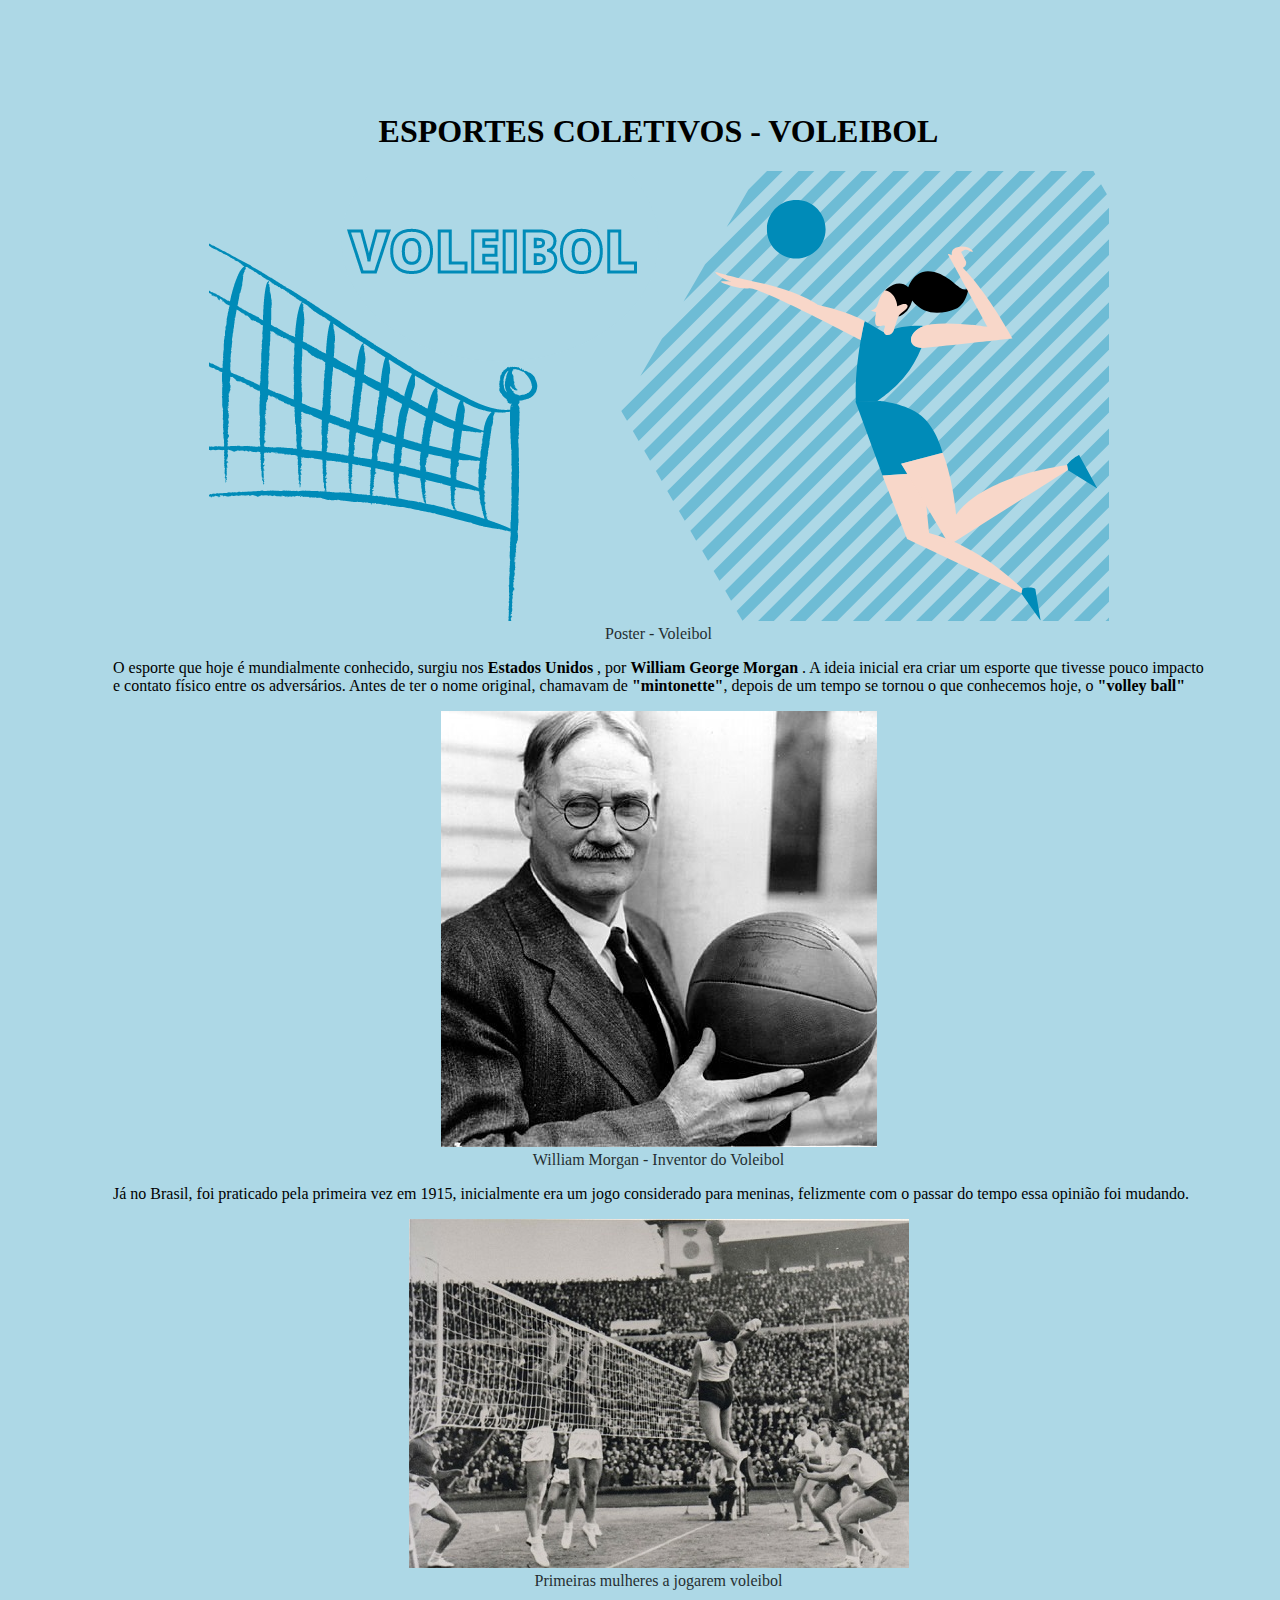
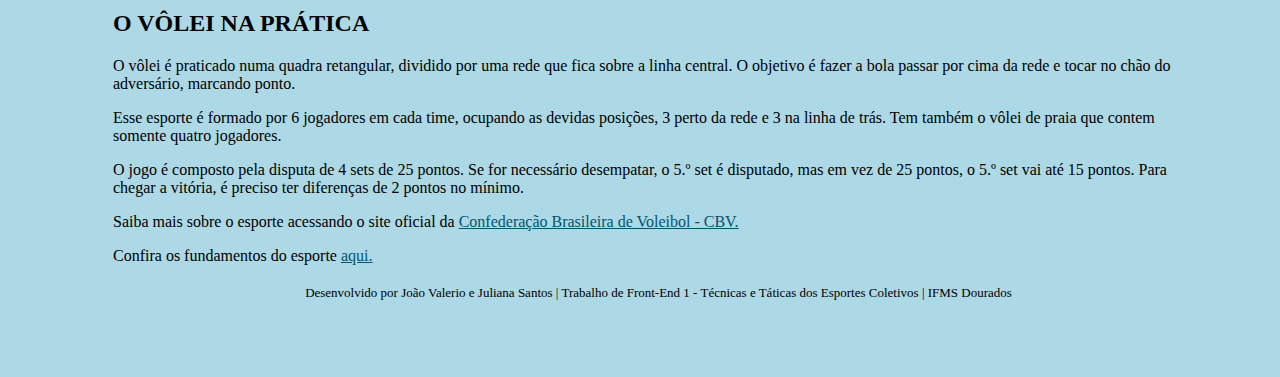
<file: index.html>
<!-- 
  Curso: Técnico em Informática para Internet
  Disciplina: Front-End 1
  Professor: Ricardo Nascimento
  Estudantes: João Valerio e Juliana Santos
  Turma: 1ºA
 -->

<!DOCTYPE html>
<html lang = “pt-br” >
    <head>
          <title> Voleibol </title>
          <meta charset = "utf-8">
          <link rel="stylesheet" href="css/estilo.css">
    </head>

    <body>

          <h1> ESPORTES COLETIVOS - VOLEIBOL </h1>

              <figure> 
                      <img src="imgs/voleibol.png" alt="imagem com uma jogadora de volei escrito voleibol">
                      <figcaption> Poster - Voleibol </figcaption>
              </figure>

              <p> O esporte que hoje é mundialmente conhecido, surgiu nos <strong> Estados Unidos </strong>, por <strong> William George Morgan </strong>. A ideia inicial era criar um esporte que tivesse pouco impacto e contato físico entre os adversários. Antes de ter o nome original, chamavam de <strong> "mintonette"</strong>, depois de um tempo se tornou o que conhecemos hoje, o <strong> "volley ball" </strong> </p>

                 <figure>
                         <img src="imgs/william.jpg" alt="retrato de william morgan, inventor do voleibol">
                         <figcaption> William Morgan - Inventor do Voleibol </figcaption>
                 </figure>

              <p> Já no Brasil, foi praticado pela primeira vez em 1915, inicialmente era um jogo considerado para meninas, felizmente com o passar do tempo essa opinião foi mudando. </p>

                <figure>
                        <img src="imgs/jogadoras.jpg" alt="primeiras mulheres a jogarem voleibol">
                        <figcaption> Primeiras mulheres a jogarem voleibol </figcaption>

                </figure>

              <h2> O VÔLEI NA PRÁTICA </h2>

                  <p> O vôlei  é praticado numa quadra retangular, dividido por uma rede que fica sobre a linha central. O objetivo é fazer a bola passar por cima da rede e tocar no chão do adversário, marcando ponto. </p>
 
                  <p> Esse esporte é formado por 6 jogadores em cada time, ocupando as devidas posições, 3 perto da rede e 3 na linha de trás. Tem também o vôlei de praia que contem somente quatro jogadores. </p>

                  <p> O jogo é composto pela disputa de 4 sets de 25 pontos. Se for necessário desempatar, o 5.º set é disputado, mas em vez de 25 pontos, o 5.º set vai até 15 pontos. Para chegar a vitória, é preciso ter diferenças de 2 pontos no mínimo. </p>

                  <p> Saiba mais sobre o esporte acessando o site oficial da <a href=" https://www.cbv.com.br/ "> Confederação Brasileira de Voleibol - CBV. </a> </p>

                  <p> Confira os fundamentos do esporte <a href="fundamentos.html"> aqui. </a> </p>
                  
    </body>

  <footer>
          <p> Desenvolvido por João Valerio e Juliana Santos | Trabalho de Front-End 1 - Técnicas e Táticas dos Esportes Coletivos | IFMS Dourados </p>
  </footer>

</html>
</file>
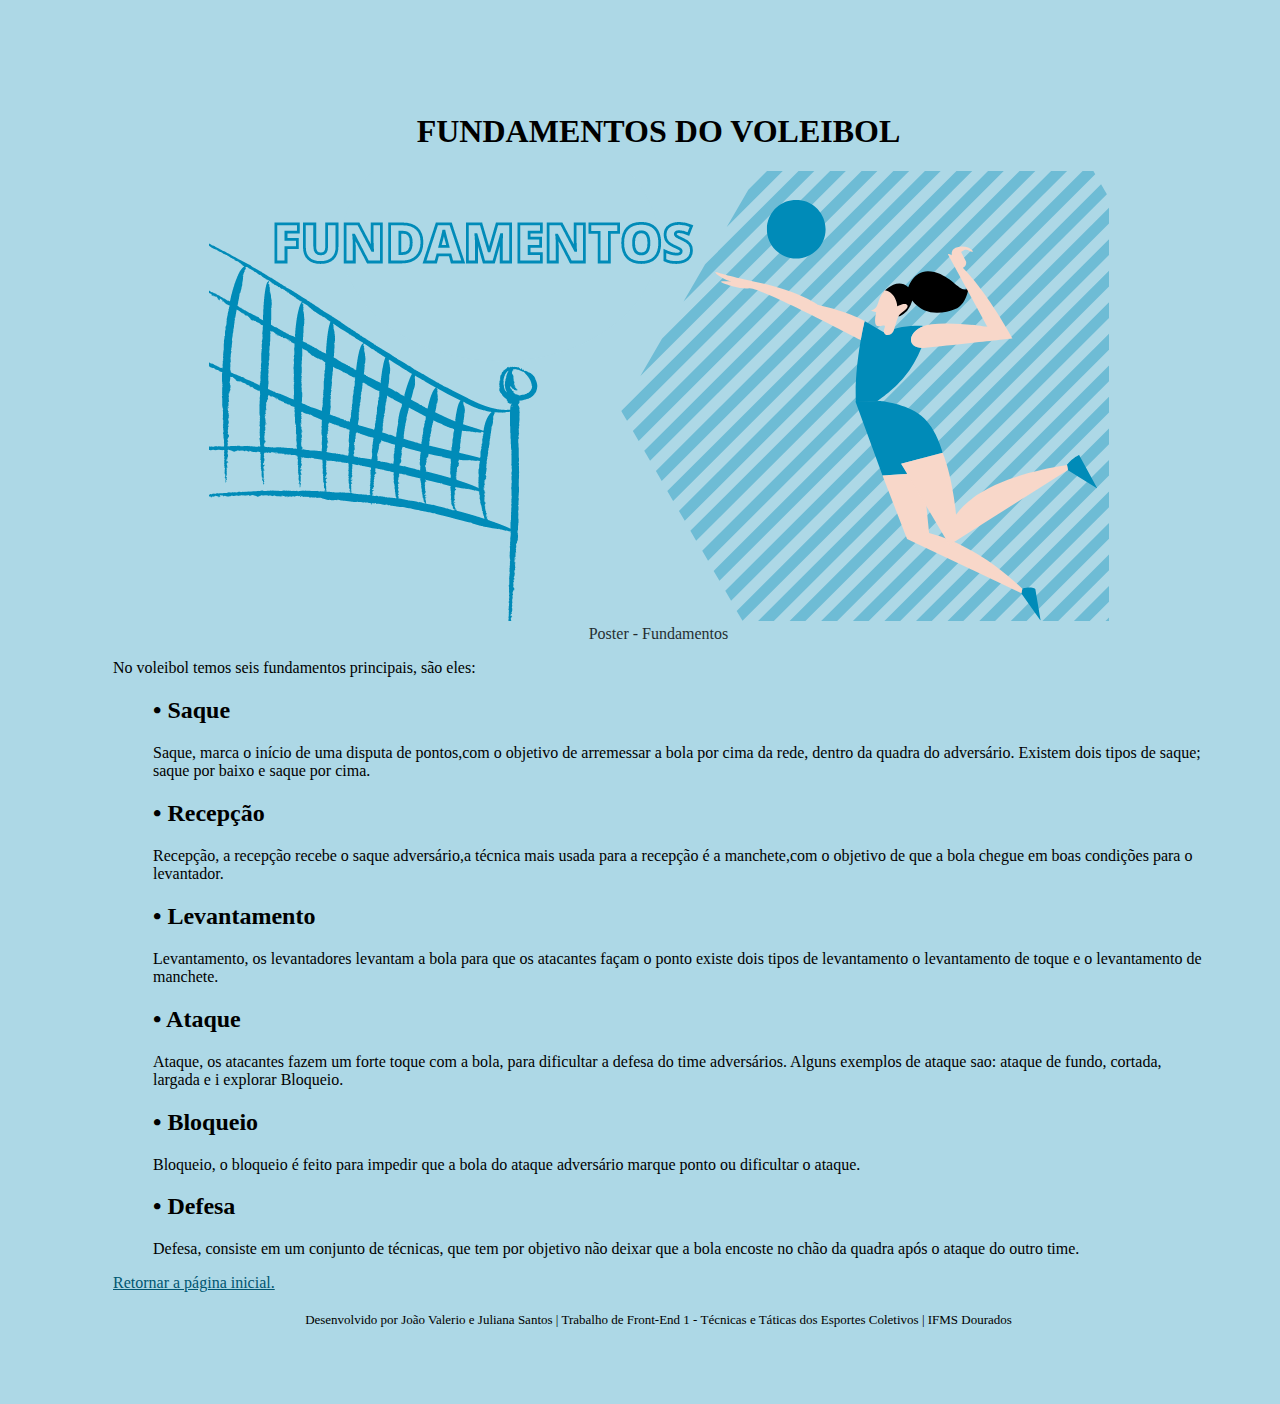
<file: fundamentos.html>
<!-- 
  Curso: Técnico em Informática para Internet
  Disciplina: Front-End 1
  Professor: Ricardo Nascimento
  Estudantes: João Valerio e Juliana Santos
  Turma: 1ºA
 -->

<!DOCTYPE html>
<html lang = “pt-br” >
    <head>
          <title> Voleibol </title>
          <meta charset = "utf-8">
          <link rel="stylesheet" href="css/estilo.css">
    </head>

    <body>

          <h1> FUNDAMENTOS DO VOLEIBOL </h1>

              <figure>
                      <img src="imgs/fundamentos.png" alt="imagem com uma jogadora de volei escrito fundamentos">
                      <figcaption> Poster - Fundamentos </figcaption>
              </figure>

              <p> No voleibol temos seis fundamentos principais, são eles: </p>

            <ul>

              <h2> • Saque </h2>

                  <p> Saque, marca o início de uma disputa de pontos,com o objetivo de arremessar a bola por cima da rede, dentro da quadra do adversário. Existem dois tipos de saque; saque por baixo e saque por cima. </p>

              <h2> • Recepção </h2>

                  <p> Recepção, a recepção recebe o saque adversário,a técnica mais usada para a recepção é a manchete,com o objetivo de que a bola chegue em boas condições para o levantador. </p>

              <h2> • Levantamento </h2>

                  <p> Levantamento, os levantadores levantam a bola para que os atacantes façam o ponto existe dois tipos de levantamento o levantamento de toque e o levantamento de manchete. </p>

              <h2> • Ataque </h2>
              
                  <p> Ataque, os atacantes fazem um forte toque com a bola, para dificultar a defesa do time adversários. Alguns exemplos de ataque sao: ataque de fundo, cortada, largada e i explorar Bloqueio. </p>

              <h2> • Bloqueio </h2>

                 <p> Bloqueio, o bloqueio é feito para impedir que a bola do ataque adversário marque ponto ou dificultar o ataque. </p>

              <h2> • Defesa </h2>

                  <p> Defesa, consiste em um conjunto de técnicas, que tem por objetivo não deixar que a bola encoste no chão da quadra após o ataque do outro time. </p>

            </ul>

          <p> <a href="index.html"> Retornar a página inicial. </a> </p>
    </body>

  <footer>
          <p> Desenvolvido por João Valerio e Juliana Santos | Trabalho de Front-End 1 - Técnicas e Táticas dos Esportes Coletivos | IFMS Dourados </p>
  </footer>

</html>
</file>
<file: css/estilo.css>
body{
	background-color: #ADD8E6;
	color: black;
	margin-right: 76px;
	margin-left: 113px;
	margin-top: 113px;
	margin-bottom: 76px;
	font-family: serif;
}

h1{
	text-align: center;
}

figure{
		text-align: center;
}

figcaption{
			opacity: 80%;
}

a{
	color: #005570;
}

footer{
		text-align: center;
		font-size: small;
		margin-top: 20px;
}
</file>
